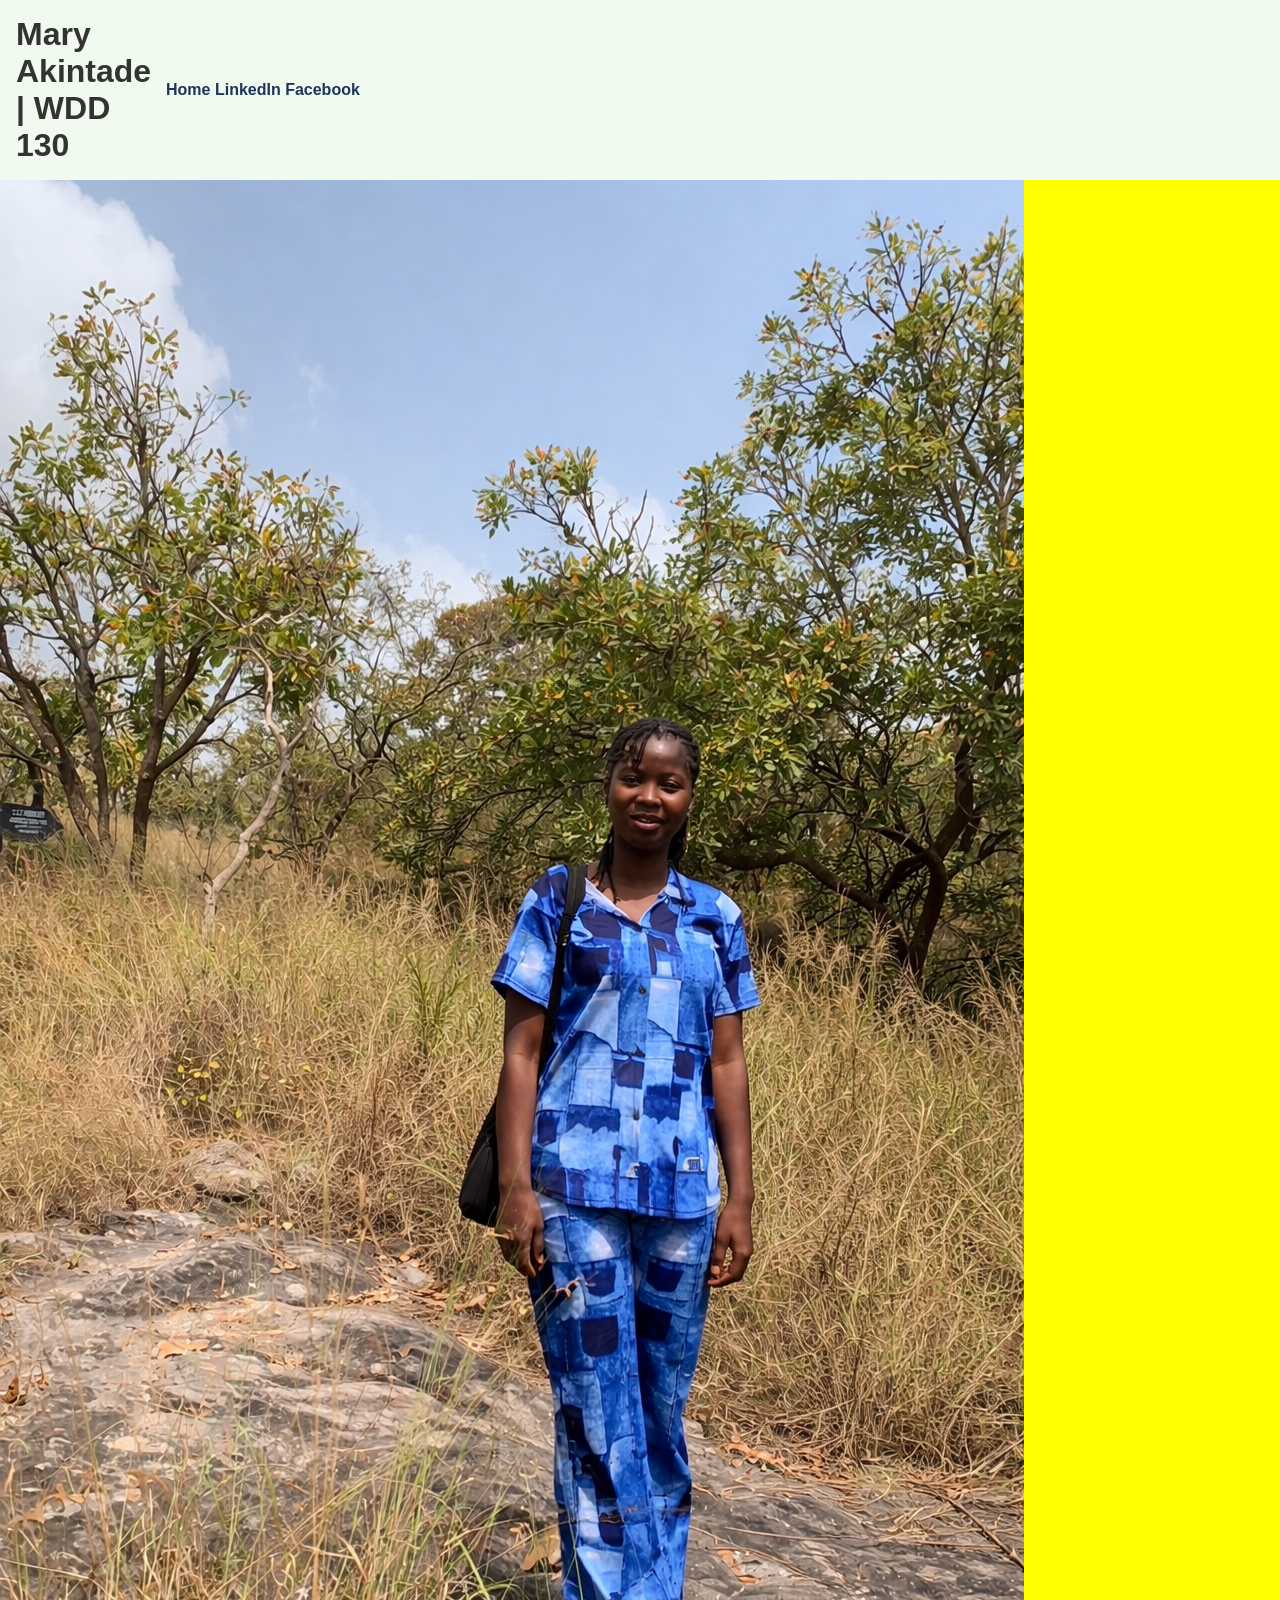
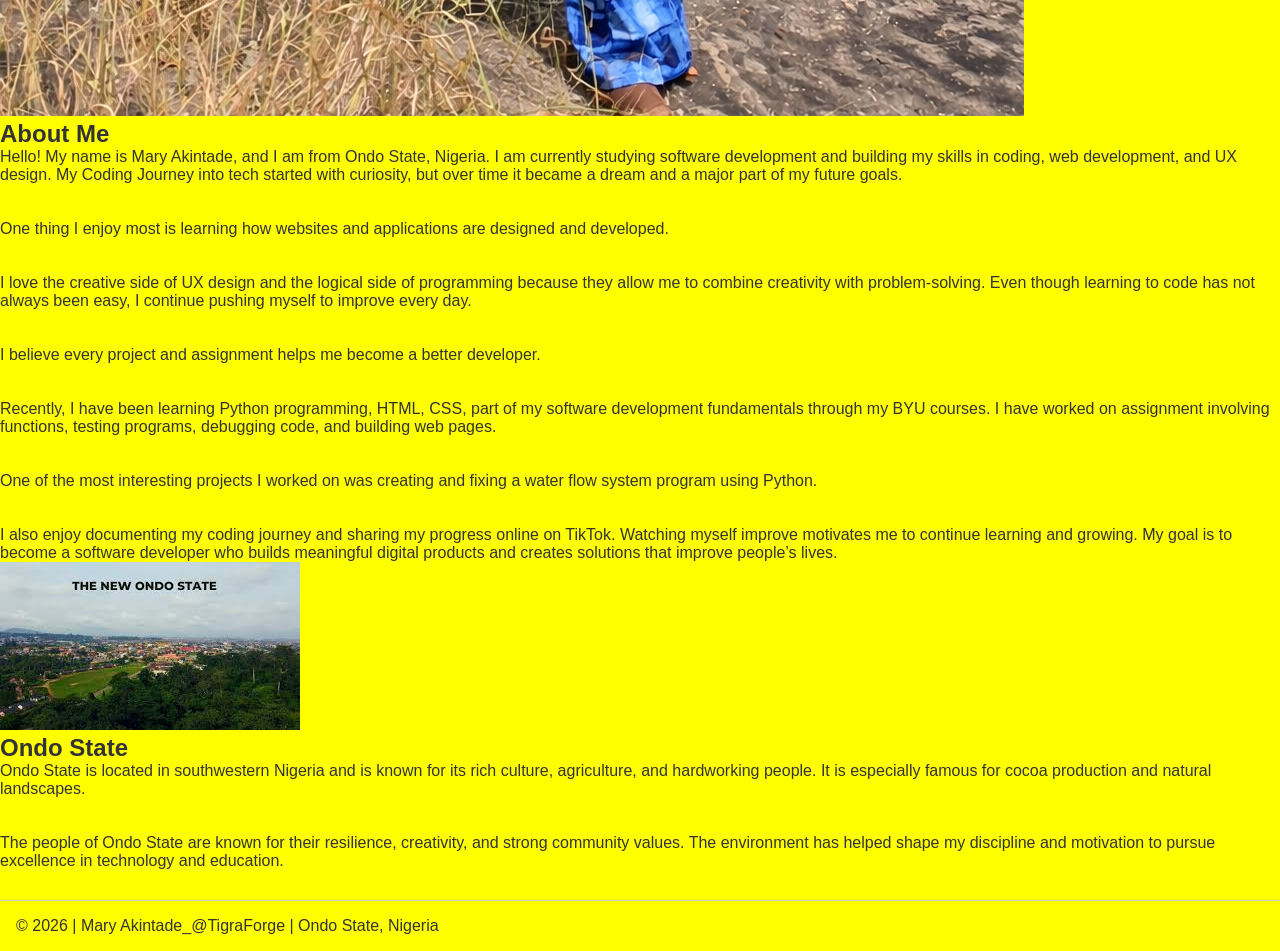
<file: index.html>
<!DOCTYPE html>
<html lang="en">

<head>
    <meta charset="UTF-8">
    <meta name="viewport" content="width=device-width, initial-scale=1.0">
    <title>Mary Akintade | WDD 130</title>
    <link rel="stylesheet" href="styles/styles.css">
</head>

<body>

    <header>
        <h1>Mary Akintade | WDD 130</h1>


        <nav>
            <a href="index.html">Home</a>
            <a href="https://www.linkedin.com/">LinkedIn</a>
            <a href="https://www.facebook.com/">Facebook</a>
        </nav>
    </header>

    <div class="grid">

        <main>
            <img src="Image , 03_31_03 PM.png" class="same-img" alt="Mary profile image">
            <h2>About Me</h2>

            <p>

                Hello! My name is Mary Akintade, and I am from Ondo State, Nigeria. I am currently
                studying software development and building my skills in coding, web development, and
                UX design.

                My Coding Journey into tech started with curiosity, but over time it became a
                dream and a major part of my future goals.
                <br>
                <br>
                <br>

                One thing I enjoy most is learning how websites and applications are designed and
                developed.
                <br>
                <br>
                <br>
                I love the creative side of UX design and the logical side of programming
                because they allow me to combine creativity with problem-solving. Even though
                learning to code has not always been easy, I continue pushing myself to improve
                every day.
                <br>
                <br>
                <br>
                I believe every project and assignment helps me become a better
                developer.
                <br>
                <br>
                <br>

                Recently, I have been learning Python programming, HTML, CSS, part of my software
                development fundamentals through my BYU courses. I have worked on assignment
                involving
                functions, testing programs, debugging code, and building web pages.
                <br>
                <br>
                <br>
                One of the most
                interesting projects I worked on was creating and fixing a water flow system program
                using Python.
                <br>
                <br>
                <br>
                I also enjoy documenting my coding journey and sharing my progress online on TikTok.
                Watching myself improve motivates me to continue learning and growing.

                My goal is to become a software developer who builds meaningful digital products and
                creates solutions that improve people’s lives.
            </p>
        </main>

        <aside>


            <img src="ondostatelandscape.jpg" class="same-img" alt="Ondo State landscape">
            <h2>Ondo State</h2>

            <p>
                Ondo State is located in southwestern Nigeria and is known for its rich culture,
                agriculture, and hardworking people. It is especially famous for cocoa production
                and natural landscapes.
                <br>
                <br>
                <br>
                The people of Ondo State are known for their resilience, creativity, and strong
                community values. The environment has helped shape my discipline and motivation to
                pursue excellence in technology and education.
            </p>
        </aside>

    </div>

    <footer>
        <p>© 2026 | Mary Akintade_@TigraForge | Ondo State, Nigeria</p>
    </footer>

</body>

</html>
</file>
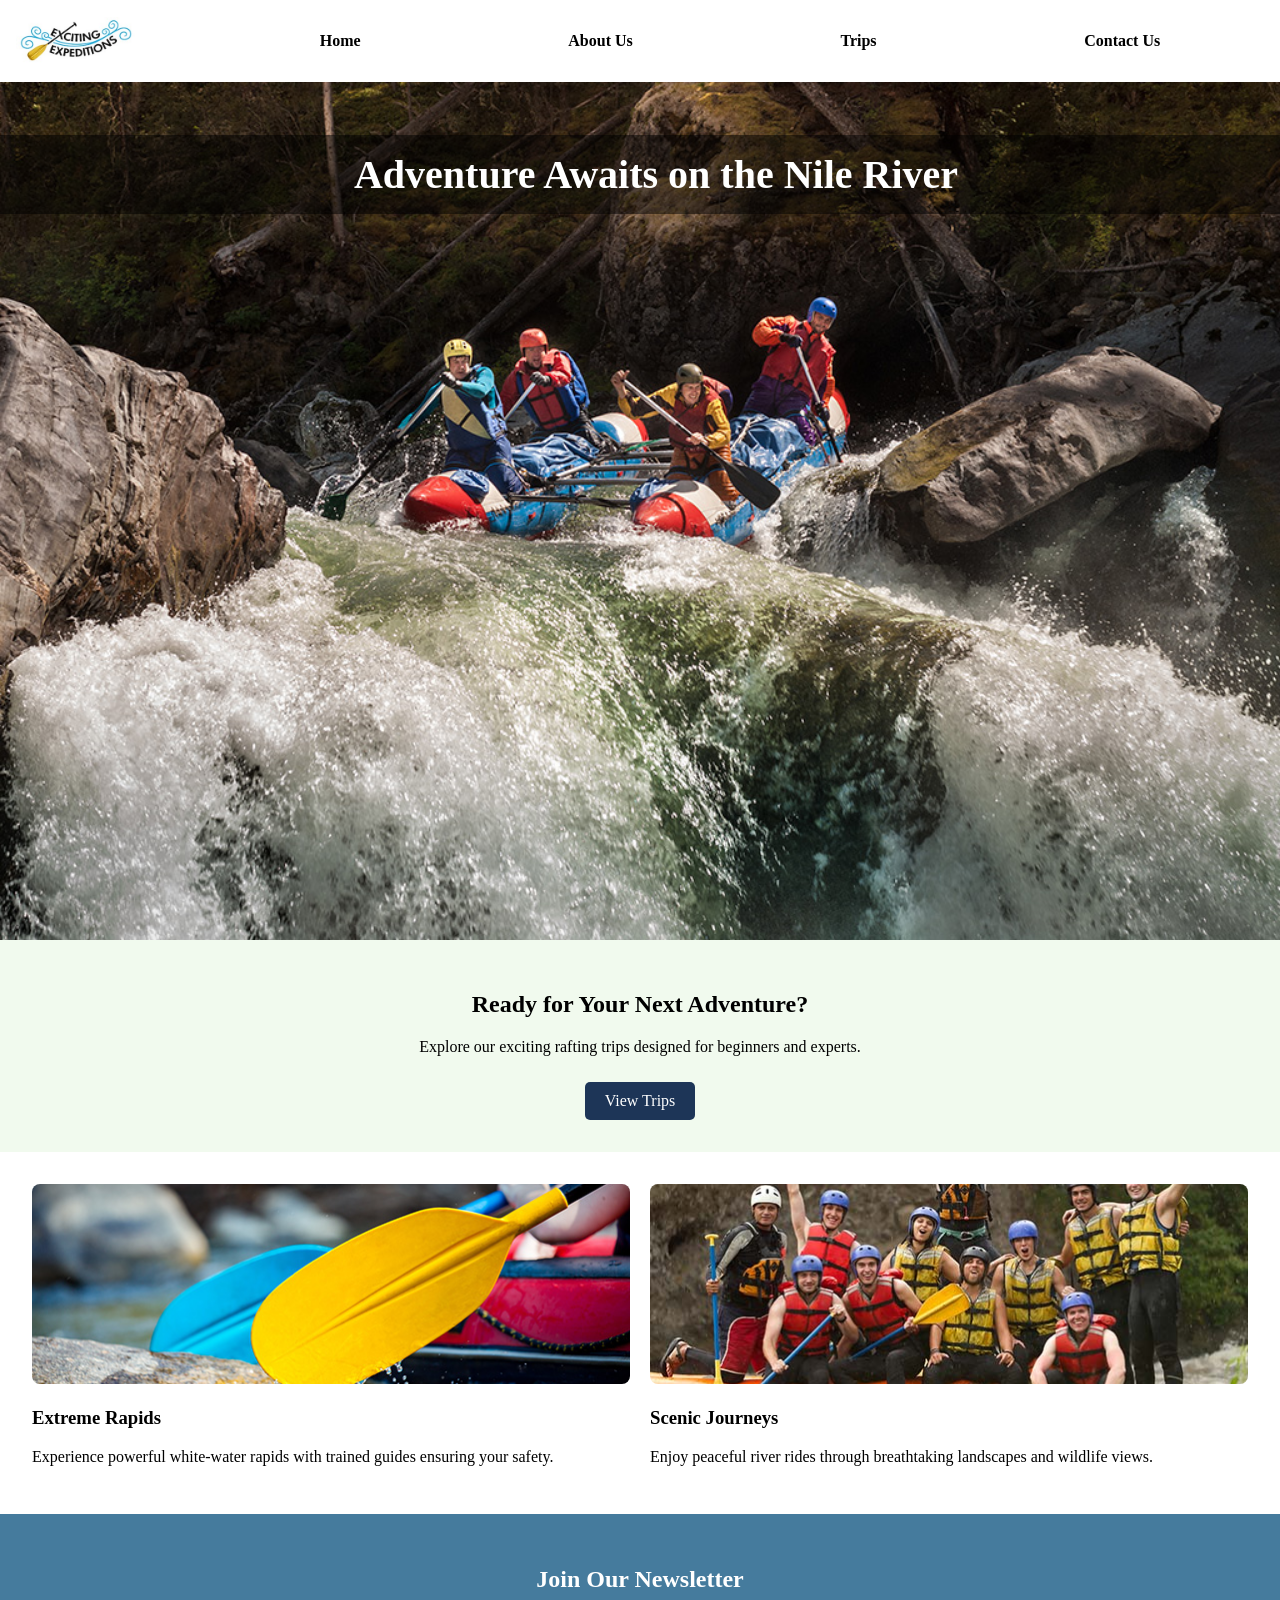
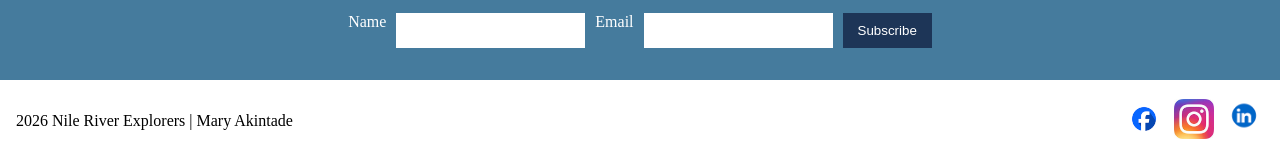
<file: wwr/index.html>
<!DOCTYPE html>
<html lang="en">

<head>
    <meta charset="UTF-8">
    <meta name="viewport" content="width=device-width, initial-scale=1.0">
    <title>Contact Us | Nile River Explorers</title>
    <meta name="description"
      content="Contact Nile River Explorers for rafting reservations, trip information, questions, and adventure planning.">
    <meta name="author" content="Mary Akintade">
    <link rel="stylesheet" href="./styles/rafting.css">

</head>

<body>

    <header>
        <img src="images/z-excitingexpedition.jpg" alt="Rafting Company Logo">


        <nav>
            <ul>
                <li><a href="index.html">Home</a></li>
                <li><a href="about.html">About Us</a></li>
                <li><a href="trips.html">Trips</a></li>
                <li><a href="contact.html">Contact Us</a></li>
            </ul>
        </nav>
    </header>


    <main>

        <section class="hero">
            <img src="images/rafting41_1024.jpg" alt="Rafting Hero">

            <h1>Adventure Awaits on the Nile River</h1>
        </section>

        <!-- CALL TO ACTION -->
        <section class="cta">
            <h2>Ready for Your Next Adventure?</h2>
            <p>Explore our exciting rafting trips designed for beginners and experts.</p>
            <a href="trips.html" class="btn">View Trips</a>
        </section>

        <!-- GRID SECTION -->
        <section class="home-grid">

            <div class="grid-item">
                <img src="images/rafting20_600.jpg" alt="Adventure">
                <h3>Extreme Rapids</h3>
                <p>Experience powerful white-water rapids with trained guides ensuring your
                    safety.
                </p>
            </div>

            <div class="grid-item">
                <img src="images/rafting59_600.jpg" alt="Calm River">
                <h3>Scenic Journeys</h3>
                <p>Enjoy peaceful river rides through breathtaking landscapes and wildlife
                    views.
                </p>
            </div>

        </section>

        <!-- NEWSLETTER -->
        <section class="newsletter">
            <h2>Join Our Newsletter</h2>

            <form>
                <label for="newsletter-name">Name</label>
                <input type="text" id="newsletter-name" name="newsletter-name" required>

                <label for="newsletter-email">Email</label>
                <input type="email" id="newsletter-email" name="newsletter-email" required>

                <button type="submit">Subscribe</button>
            </form>
        </section>

    </main>

    <footer>

        <p>2026 Nile River Explorers | Mary Akintade</p>

        <nav class="socialmedia">

            <a href="https://facebook.com">
                <img src="images/facebook.png" alt="Facebook">
            </a>

            <a href="https://instagram.com">
                <img src="images/instagram.jpg" alt="Instagram">
            </a>

            <a href="https://linkedin.com">
                <img src="images/linkedin logo.png" alt="LinkedIn">
            </a>

        </nav>

    </footer>

</body>

</html>
</file>
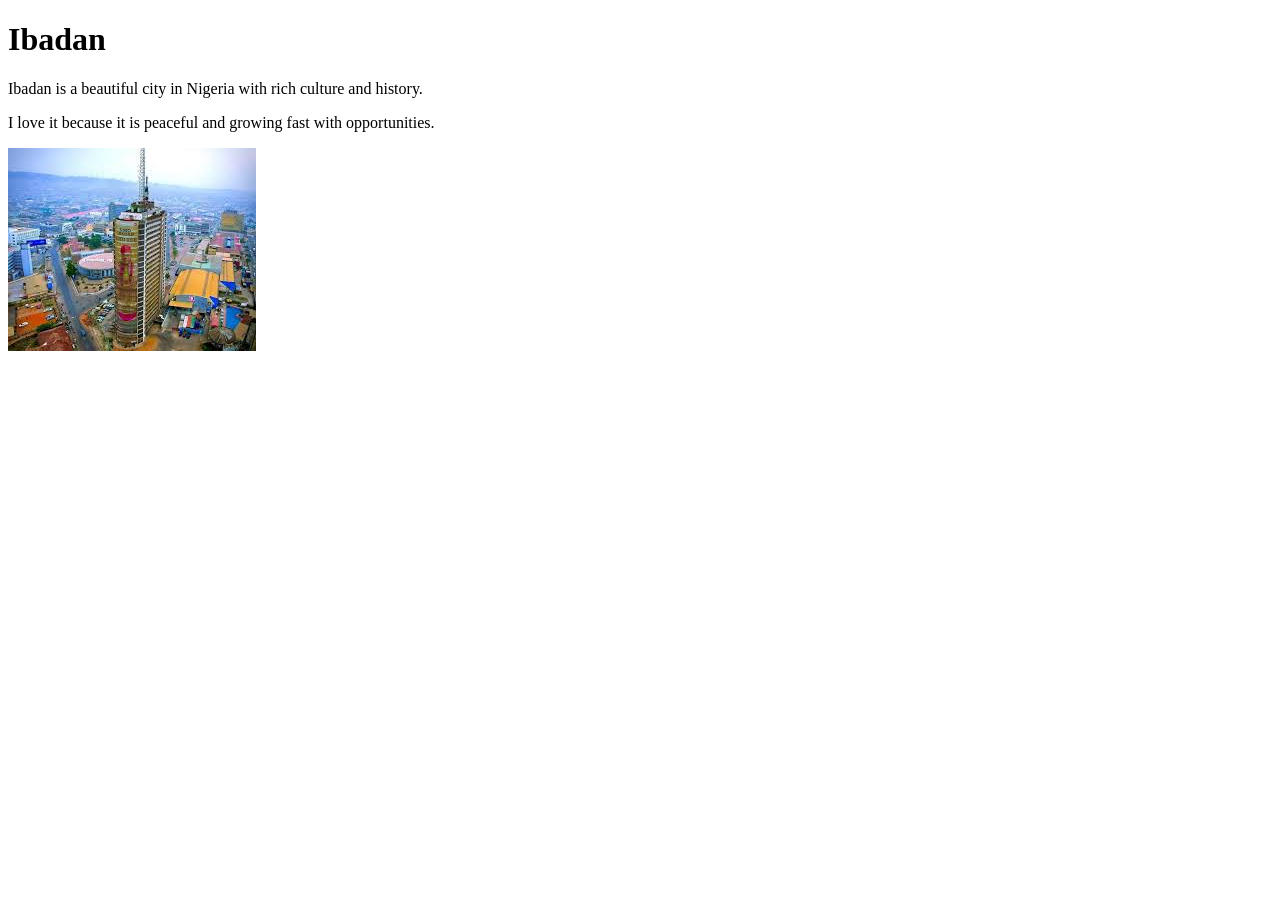
<file: week01/favorite-city.html>
<!DOCTYPE html>
<html lang="en">

<head>
    <meta charset="UTF-8">
    <meta name="viewport" content="width=device-width, initial-scale=1.0">
    <title>My Favorite City</title>
</head>

<body>
    <h1>Ibadan</h1>

    <p>Ibadan is a beautiful city in Nigeria with rich culture and history.</p>
    <p>I love it because it is peaceful and growing fast with opportunities.</p>

    <img src="ibadan-city.jpg" alt="A view of Ibadan city in Nigeria">
</body>

</html>
</file>
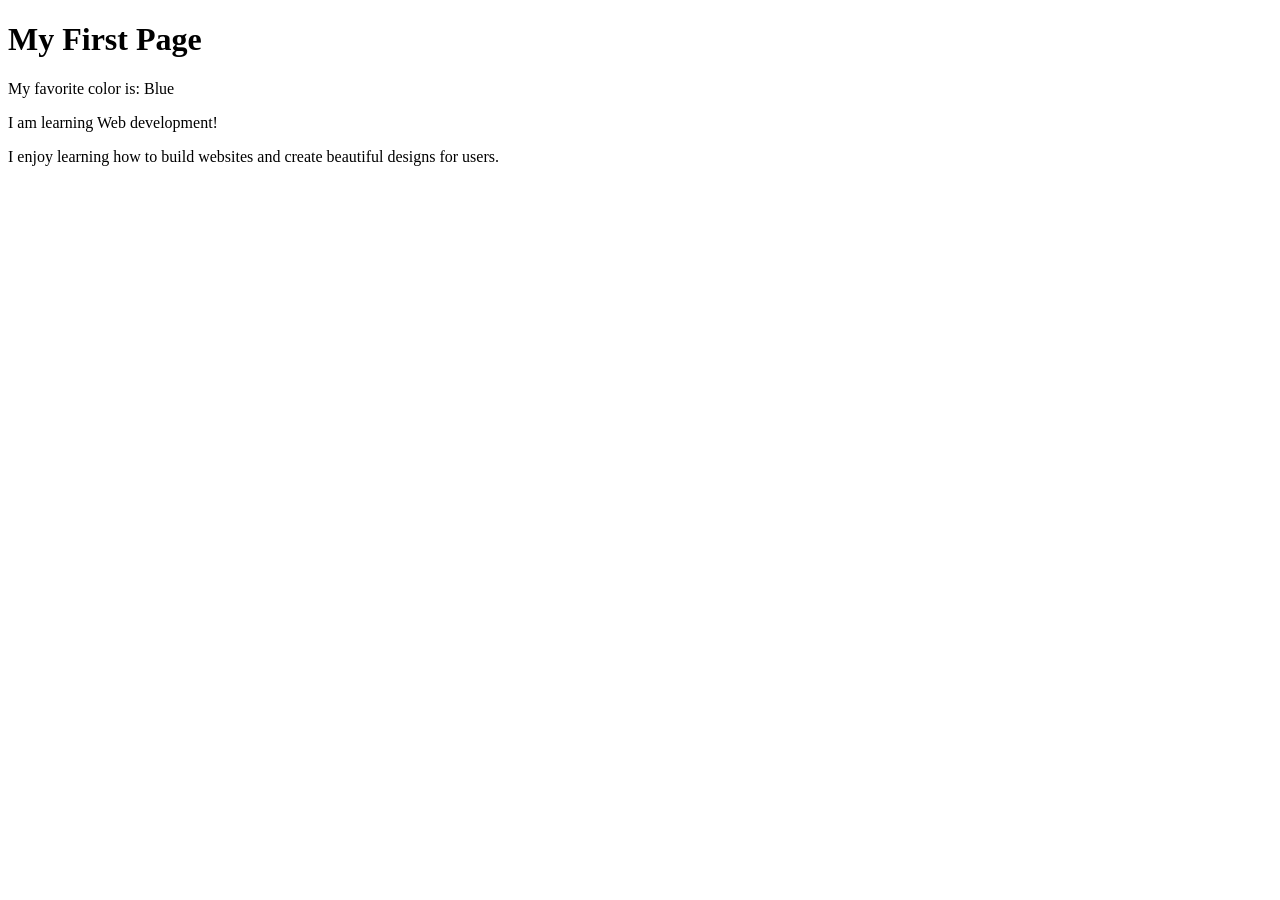
<file: week01/first-page.html>
<!DOCTYPE html>
<html lang="en">
<head>
    <meta charset="UTF-8">
    <meta name="viewport" content="width=device-width, initial-scale=1.0">
    <title>My First Page</title>
</head>
<body>
    <h1>My First Page</h1>
    <p>My favorite color is: Blue</p>
        <p>I am learning Web development!</p>
                <p>I enjoy learning how to build websites and create beautiful designs for users.</p>
</body>
</html>
</file>
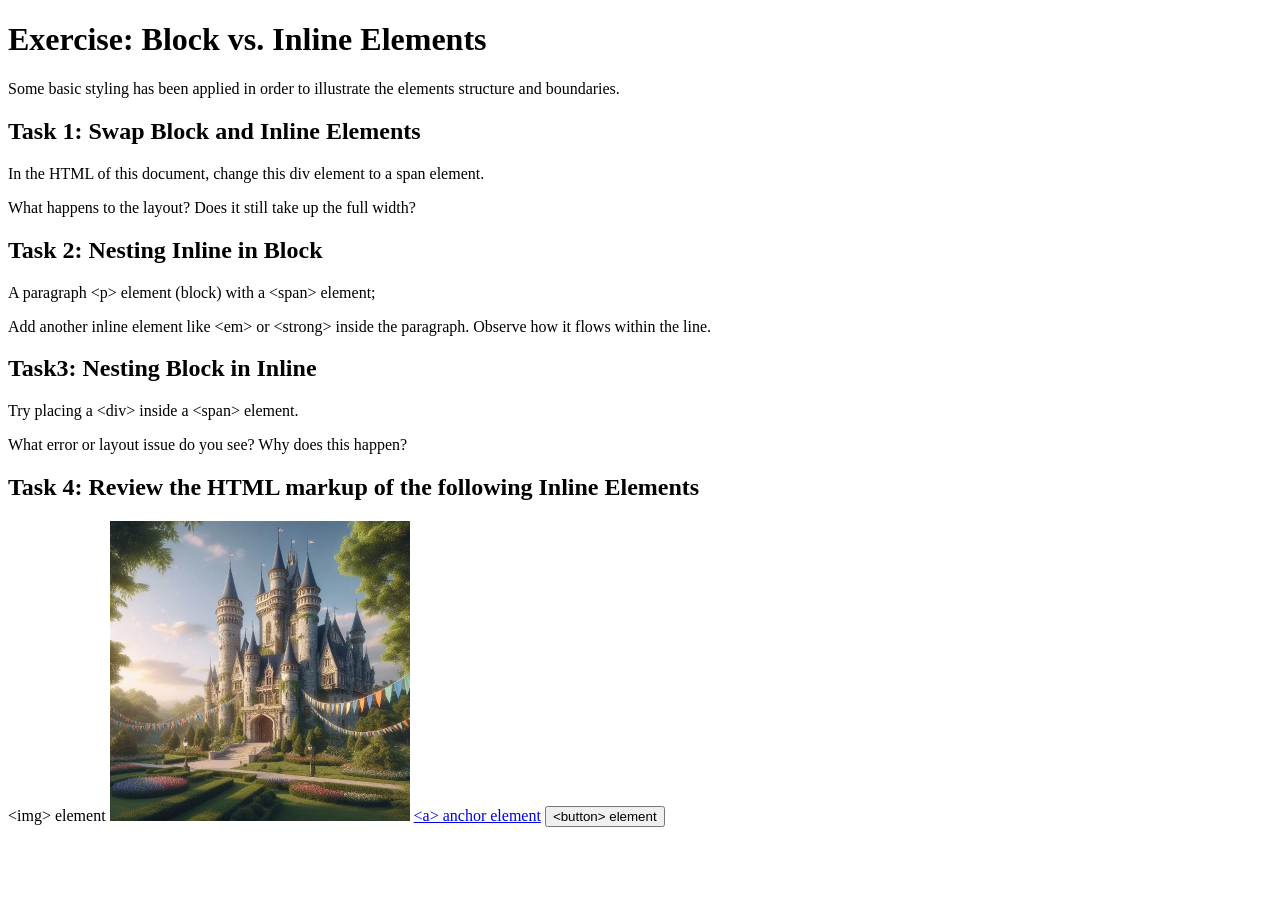
<file: week02/block-vs-inline.html>
<!DOCTYPE html>
<html lang="en">

<head>
    <meta charset="UTF-8">
    <meta name="viewport" content="width=device-width, initial-scale=1.0">
    <title>Exercise: Block vs. Inline Elements</title>

</head>

<body>
    <main>
        <h1>Exercise: Block vs. Inline Elements</h1>
        <p class="note">Some basic styling has been applied in order to illustrate the elements
            structure and
            boundaries.</p>

        <h2>Task 1: Swap Block and Inline Elements</h2>
        <div>In the HTML of this document, change this div element to a span element.</div>

        <p class="question">What happens to the layout? Does it still take up the full width?</p>

        <h2>Task 2: Nesting Inline in Block</h2>
        <p>A paragraph &lt;p&gt; element (block) with a <span>&lt;span&gt; element;</span></p>
        <p class="question">Add another inline element like &lt;em&gt; or &lt;strong&gt; inside the
            paragraph. Observe
            how it flows within the line.</p>

        <h2>Task3: Nesting Block in Inline</h2>
        <span>Try placing a &lt;div&gt; inside a &lt;span&gt; element.</span>
        <p class="question">What error or layout issue do you see? Why does this happen?</p>


        <h2>Task 4: Review the HTML markup of the following Inline Elements</h2>
        &lt;img&gt; element
        <img src="images/castle.webp" alt="placeholder image (images are inline)" width="300"
          height="300">
        <a href="https://churchofjesuschrist.org">&lt;a&gt; anchor element</a>
        <button type="button">&lt;button&gt; element</button>
    </main>
</body>

</html>
</file>
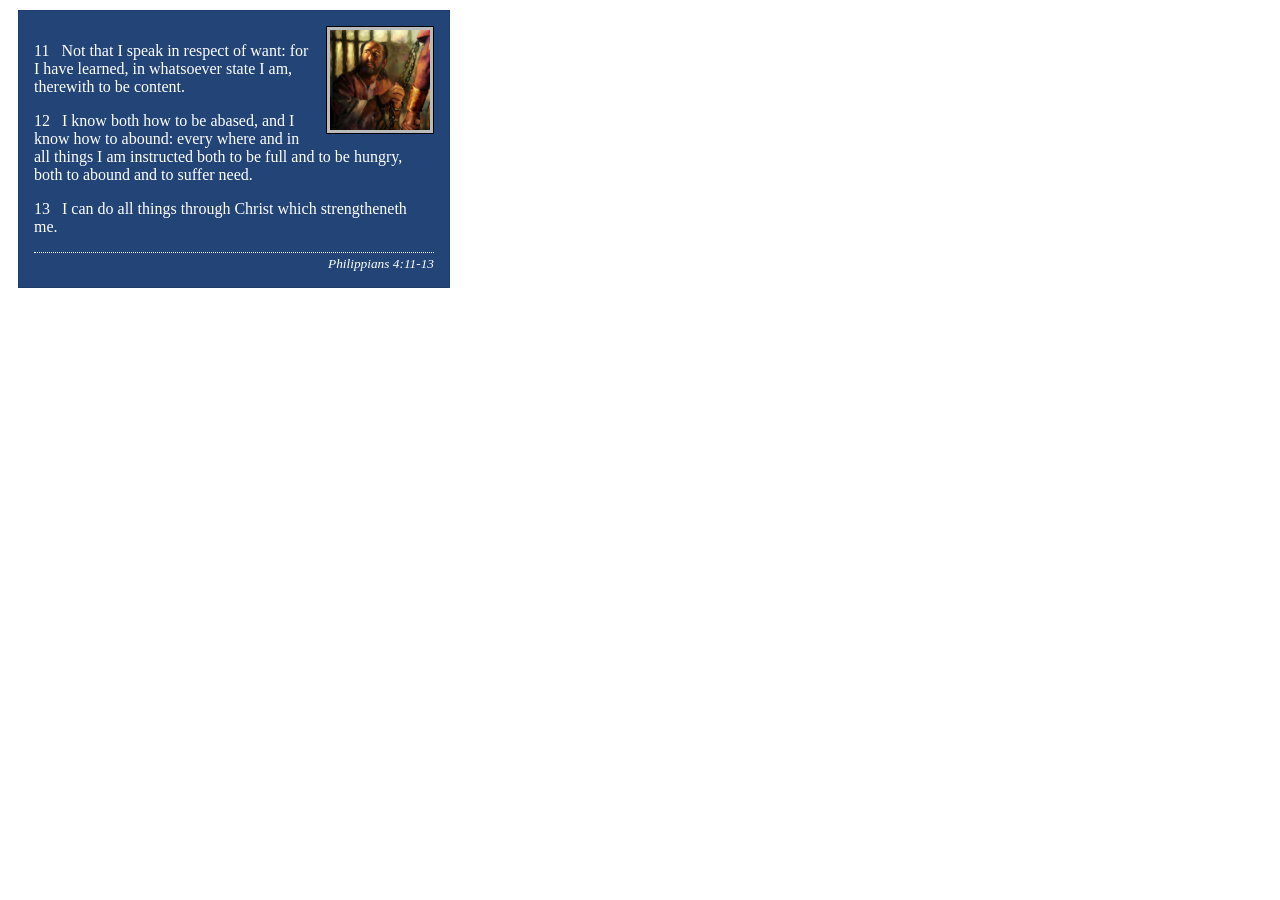
<file: week02/box-model-solution.html>
<!DOCTYPE html>
<html lang="en">
<head>
    <meta charset="UTF-8">
    <meta name="viewport" content="width=device-width, initial-scale=1.0">
    <title>Box Model Activity</title>
    <link rel="stylesheet" href="styles/box-model-solution.css">
</head>
<body>
    <main>
        <div class="callout">
            <img src="images/apostle-paul-imprisoned.webp" alt="Paul the Apostle - Imprisoned in Rome" width="200" height="200">
            <blockquote>
                <p>11 &nbsp; Not that I speak in respect of want: for I have learned, in whatsoever state I am, therewith to be content.</p>
                <p>12 &nbsp; I know both how to be abased, and I know how to abound: every where and in all things I am instructed both to be full and to be hungry, both to abound and to suffer need.</p>
                <p>13 &nbsp; I can do all things through Christ which strengtheneth me.</p>
            </blockquote>
            <cite>Philippians 4:11-13</cite>
        </div>
    </main>
</body>
</html>
</file>
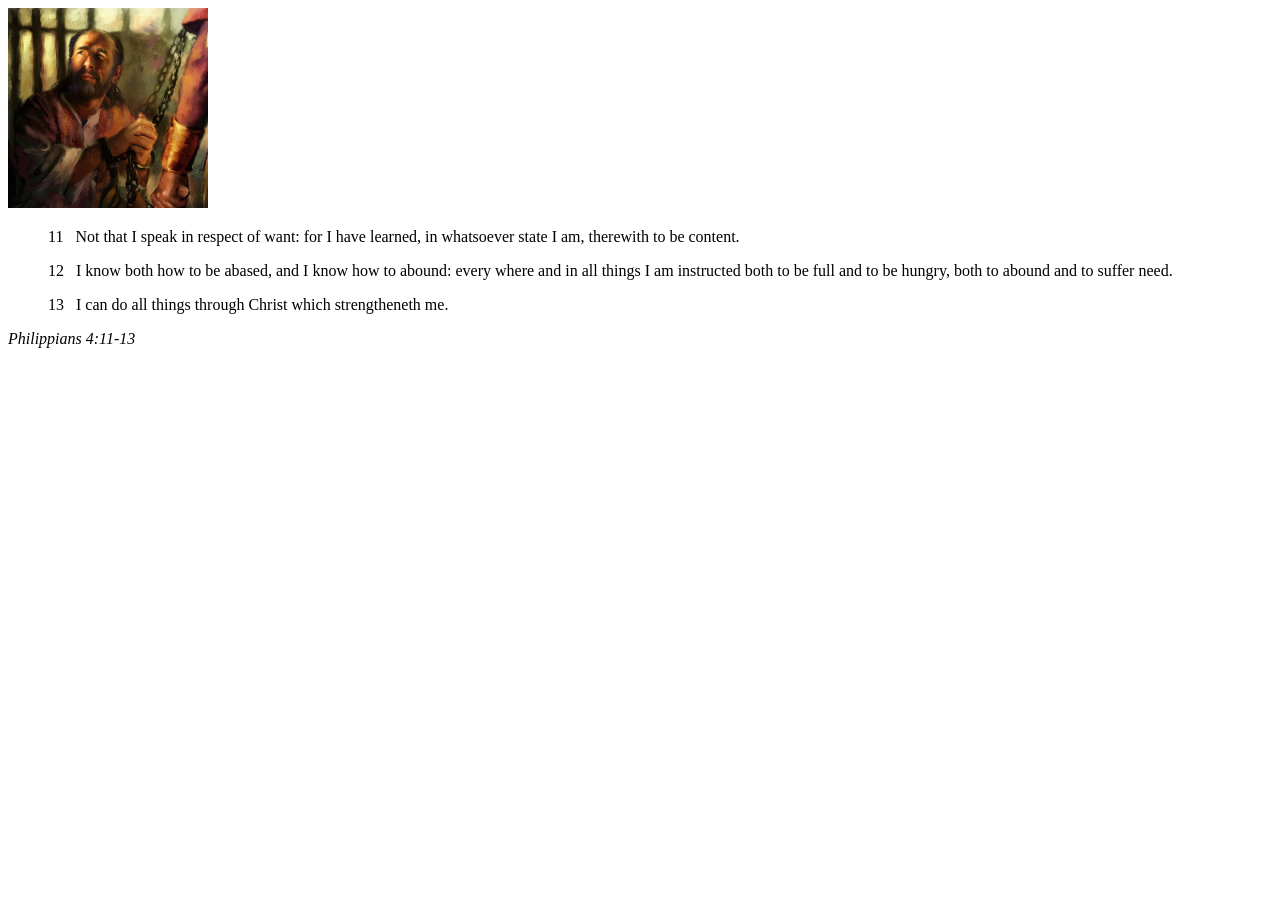
<file: week02/box-model.html>
<!DOCTYPE html>
<html lang="en">
<head>
    <meta charset="UTF-8">
    <meta name="viewport" content="width=device-width, initial-scale=1.0">
    <title>Box Model Activity</title>
</head>
<body>
    <main>
        <div class="callout">
            <img src="images/apostle-paul-imprisoned.webp" alt="Paul the Apostle - Imprisoned in Rome" width="200" height="200">
            <blockquote>
                <p>11 &nbsp; Not that I speak in respect of want: for I have learned, in whatsoever state I am, therewith to be content.</p>
                <p>12 &nbsp; I know both how to be abased, and I know how to abound: every where and in all things I am instructed both to be full and to be hungry, both to abound and to suffer need.</p>
                <p>13 &nbsp; I can do all things through Christ which strengtheneth me.</p>
            </blockquote>
            <cite>Philippians 4:11-13</cite>
        </div>
    </main>
</body>
</html>
</file>
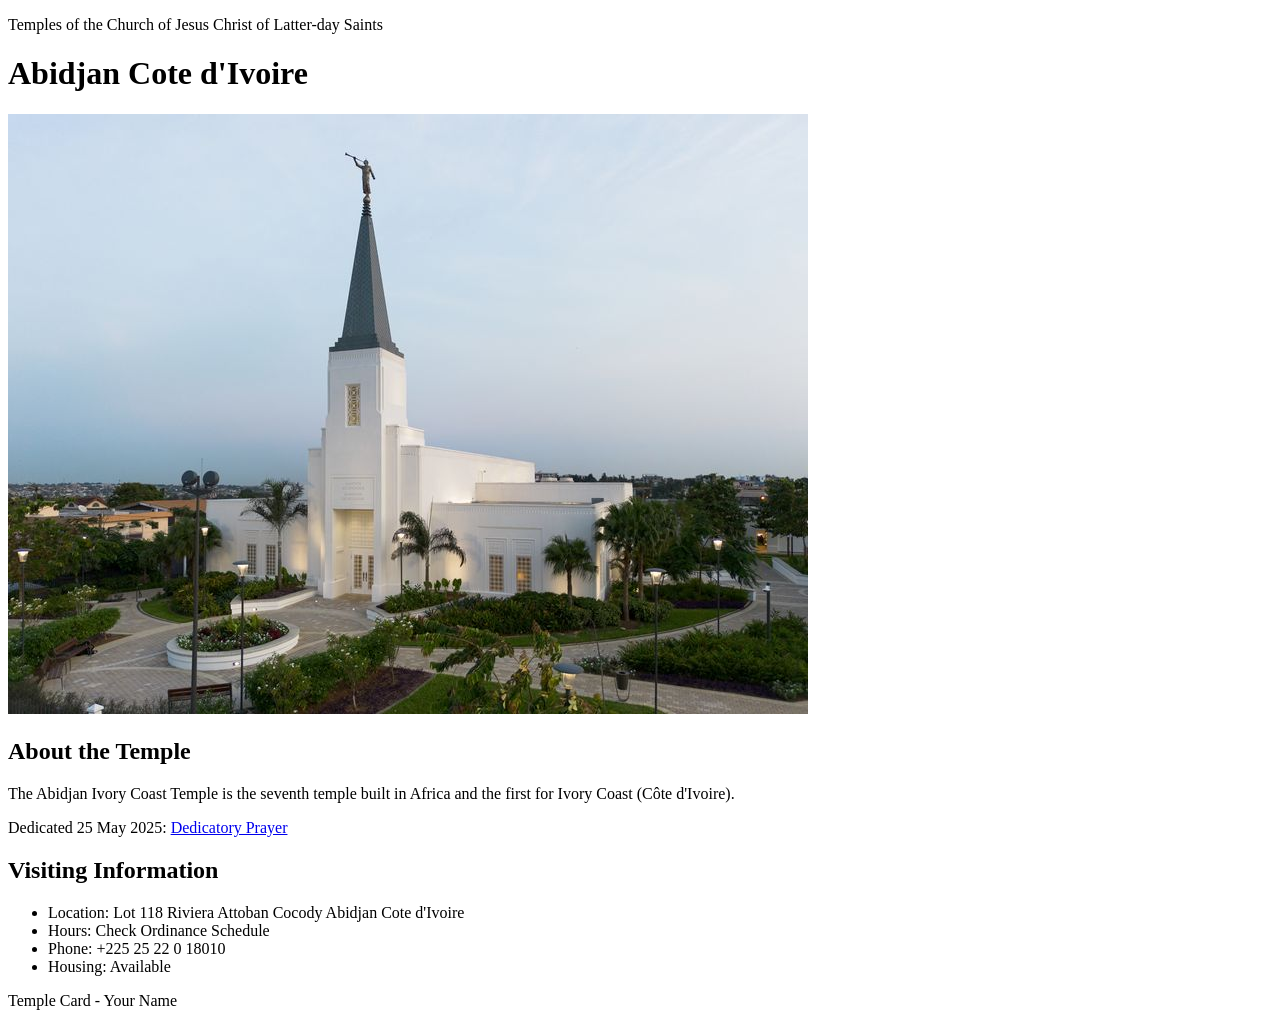
<file: week02/temple.html>
<!DOCTYPE html>
<html lang="en">

<head>
    <meta charset="UTF-8">
    <meta name="viewport" content="width=device-width, initial-scale=1.0">
    <title>Temple Card - Abidjan Cote d'Ivoire</title>
</head>

<body>
    <header>
        <p>Temples of the Church of Jesus Christ of Latter-day Saints</p>
    </header>
    <main>
        <h1>Abidjan Cote d'Ivoire</h1>
        <picture>
            <img src="images/abidjan-ivory-coast.jpeg" alt="Abidjan Cote d'Ivoire Temple">
        </picture>
        <section>
            <h2>About the Temple</h2>
            <p>The Abidjan Ivory Coast Temple is the seventh temple built in Africa and the first for Ivory Coast (Côte
                d'Ivoire).</p>
            <p>Dedicated 25 May 2025: <a
                    href="https://www.churchofjesuschrist.org/temples/dedicatory-prayer/abidjan-ivory-coast-temple/2025-05-25?lang=eng"
                    target="_blank" rel="noopener noreferrer">Dedicatory Prayer</a></p>
        </section>
        <section>
            <h2>Visiting Information</h2>
            <ul>
                <li>Location: Lot 118 Riviera Attoban Cocody Abidjan Cote d'Ivoire</li>
                <li>Hours: Check Ordinance Schedule</li>
                <li>Phone: +225 25 22 0 18010</li>
                <li>Housing: Available</li>
            </ul>
        </section>
    </main>
    <footer>
        <p>Temple Card - Your Name</p>
    </footer>
</body>

</html>
</file>
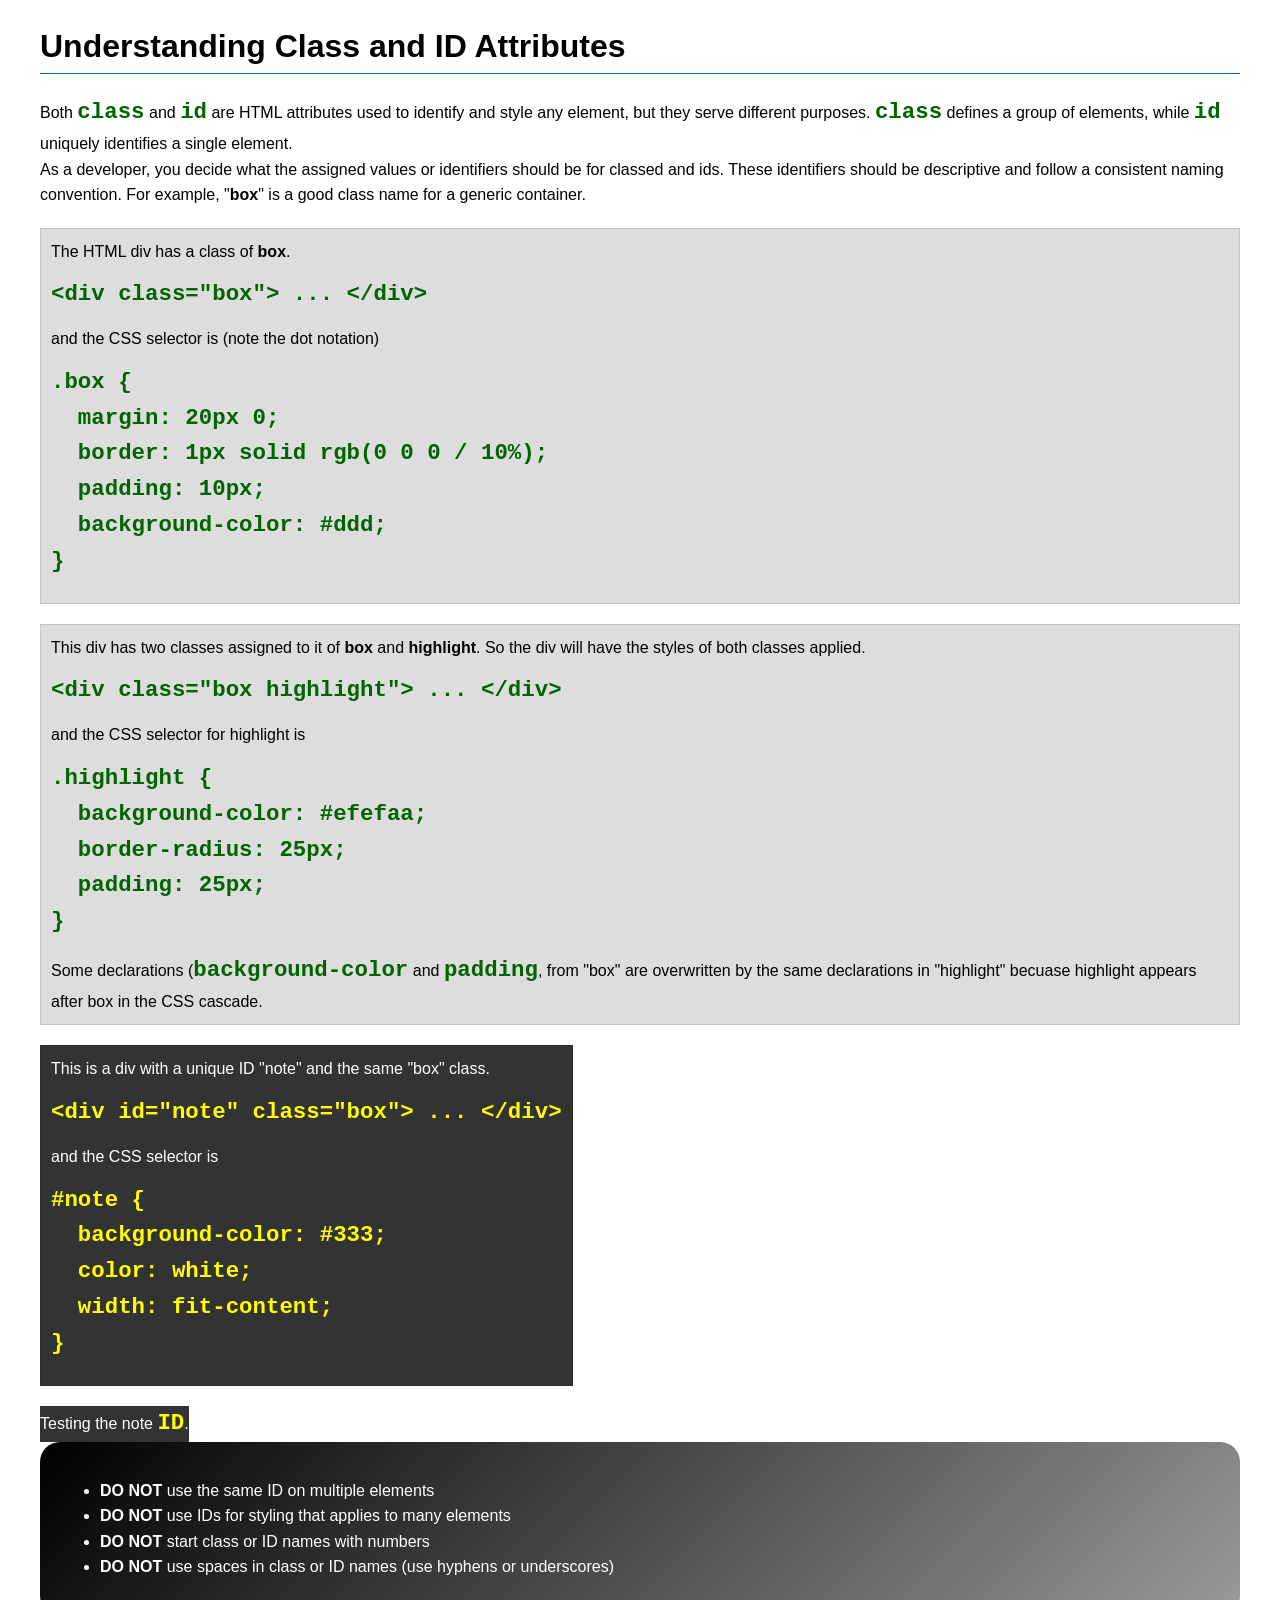
<file: week03/class-and-id.html>
<!DOCTYPE html>
<html lang="en">

<head>
    <meta charset="UTF-8">
    <meta name="viewport" content="width=device-width, initial-scale=1.0">
    <title>Class vs ID Attributes</title>
    <link rel="stylesheet" href="styles/class-and-id.css">
</head>

<body>
    <h1>Understanding Class and ID Attributes</h1>
    <p>Both <code>class</code> and <code>id</code> are HTML attributes used to identify and style any element, but they
        serve different purposes. <code>class</code> defines a group of elements, while <code>id</code> uniquely
        identifies a single element.</p>
    <p>As a developer, you decide what the assigned values or identifiers should be for classed and ids. These
        identifiers should be
        descriptive and follow a consistent naming convention. For example, "<strong>box</strong>" is a good class name
        for a generic container.</p>
    <div class="box">
        <p>The HTML div has a class of <strong>box</strong>.</p>
        <pre><code class="html">&lt;div class="box"&gt; ... &lt;/div&gt;</code></pre>
        and the CSS selector is (note the dot notation)
        <pre><code class="css">.box {
  margin: 20px 0;
  border: 1px solid rgb(0 0 0 / 10%);
  padding: 10px;
  background-color: #ddd; 
}</code></pre>
    </div>

    <div class="box">
        <p>This div has two classes assigned to it of <strong>box</strong> and <strong>highlight</strong>. So the div
            will have the styles of both classes applied.</p>
        <pre><code class="html">&lt;div class="box highlight"&gt; ... &lt;/div&gt;</code></pre>
        and the CSS selector for highlight is
        <pre><code class="css">.highlight {
  background-color: #efefaa;
  border-radius: 25px;
  padding: 25px;
}</code></pre>
<p>Some declarations (<code>background-color</code> and <code>padding</code>, from "box" are overwritten by the same declarations in "highlight" becuase highlight appears after box in the CSS cascade.</p>
    </div>

    <div id="note" class="box">
        <p>This is a div with a unique ID "note" and the same "box" class.</p>
        <pre><code class="html">&lt;div id="note" class="box"&gt; ... &lt;/div&gt;</code></pre>
        and the CSS selector is
        <pre><code class="css">#note {
  background-color: #333;
  color: white;
  width: fit-content;
}</code></pre>
    </div>

    <div id="note">
     <p>Testing the note <code>ID</code>.</p>
    </div>
    

    <section id="best-practice">
        <ul>
            <li><strong>DO NOT</strong> use the same ID on multiple elements</li>
            <li><strong>DO NOT</strong> use IDs for styling that applies to many elements</li>
            <li><strong>DO NOT</strong> start class or ID names with numbers</li>
            <li><strong>DO NOT</strong> use spaces in class or ID names (use hyphens or underscores)</li>
        </ul>
    </section>




</body>

</html>
</file>
<file: styles/styles.css>
body {
    background: yellow !important;
}

:root {
    --primary-color: #1d3557;
    --secondary-color: #457b9d;
    --accent-color: #f1faee;
    --heading-color: #1d3557;
    --text-color: #333;
}

* {
    margin: 0;
    padding: 0;
    box-sizing: border-box;
}

body {
    font-family: Arial, Helvetica, sans-serif;
    color: var(--text-color);
}

header,
main,
footer {
    width: 100%;
}

/* HEADER */

header {
    display: grid;
    grid-template-columns: 150px 1fr;
    align-items: center;
    background-color: var(--accent-color);
    padding: 1rem;
}

header img {
    width: 120px;
}

nav ul {
    display: flex;
    justify-content: space-evenly;
    list-style: none;
}

nav a {
    text-decoration: none;
    color: var(--primary-color);
    font-weight: bold;
}

/* HERO */

.hero {
    position: relative;
    width: 100%;
    height: 70vh;
    overflow: hidden;
}

.hero img {
    width: 100%;
    height: 100%;
    object-fit: cover;
    display: block;
}

.hero::before {
    content: "";
    position: absolute;
    top: 0;
    left: 0;
    width: 100%;
    height: 100%;
    background: rgba(0, 0, 0, 0.4);
    z-index: 1;
}

.hero h1 {
    position: absolute;
    top: 50%;
    left: 50%;
    transform: translate(-50%, -50%);
    z-index: 2;

    color: white;
    font-size: 3rem;
    text-align: center;

    background: none;
    padding: 0;
}

.hero article {
    position: absolute;
    bottom: 30px;
    left: 50%;
    transform: translateX(-50%);
    z-index: 2;

    width: 70%;
    max-width: 700px;

    background: rgba(255, 255, 255, 0.9);
    padding: 20px;
    border-radius: 10px;

    display: flex;
    align-items: center;
    gap: 15px;
}

.hero article img {
    width: 120px;
    height: 120px;
    object-fit: cover;
    border-radius: 8px;
}

.hero body {
    background-color: yellow;
}

/* HISTORY */

.history h2 {
    text-align: center;
    color: var(--heading-color);
    margin-bottom: 20px;
}

.history-content {
    display: grid;
    grid-template-columns: 1fr 250px 1fr;
    gap: 20px;
    align-items: center;
}

.history-content img {
    width: 100%;
}

/* ADVENTURE */

.adventure {
    margin-top: 40px;
}

.adventure h2 {
    text-align: center;
    margin-bottom: 20px;
}

.adventure-gallery figure {
    flex: 0 0 18%;
    margin: 0;
    text-align: center;
}

.adventure-gallery {
    display: flex;
    flex-direction: row;
    gap: 15px;

    width: 100%;
}

.adventure-gallery img {
    width: 100%;
    height: 110px;
    object-fit: cover;
    border-radius: 8px;
    display: block;
}

.adventure-gallery {
    border: 5px solid red;
}

.adventure-gallery figcaption {
    font-size: 0.8rem;
    margin-top: 5px;
}

/* FOOTER */

footer {
    margin-top: 30px;
    border-top: 1px solid #ccc;
    padding: 1rem;

    display: flex;
    justify-content: space-between;
    align-items: center;
}

.socialmedia {
    display: flex;
    gap: 10px;
}

.socialmedia a {
    text-decoration: none;
}

.socialmedia img {
    width: 30px;
}
</file>
<file: wwr/styles/rafting.css>
css:root {
  --primary-color: #1d3557;
  --secondary-color: #457b9d;
  --accent-color: #f1faee;
  --heading-font: Arial, sans-serif;
  --body-font: Verdana, sans-serif;
}

body {
  font-family: var(--body-font);
  margin: 0;
  padding: 0;
}

header {
  display: grid;
  grid-template-columns: 200px 1fr;
  align-items: center;
  background-color: var(--accent-color);
  padding: 1rem;
}

header img {
  width: 120px;
}

nav ul {
  display: flex;
  justify-content: space-around;
  list-style: none;
  padding: 0;
}

nav a {
  text-decoration: none;
  color: var(--primary-color);
  font-weight: bold;
}

.hero {
  position: relative;
}

.hero img {
  width: 100%;
  display: block;
}

.hero h1 {
  position: absolute;
  top: 20px;
  width: 100%;
  text-align: center;
  color: white;
  background-color: rgba(0, 0, 0, 0.5);
  padding: 1rem;
}

.hero article {
  position: absolute;
  bottom: 20px;
  left: 20px;
  right: 20px;
  background-color: rgba(255, 255, 255, 0.8);
  padding: 1rem;
}

.hero article img {
  float: right;
  width: 150px;
  margin-left: 1rem;
}

.history {
  padding: 3rem 2rem;
}

.history h2 {
  text-align: center;
  margin-bottom: 2rem;
  color: var(--primary-color);
  font-size: 2rem;
}

.history-content {
  display: grid;
  grid-template-columns: 1fr 300px 1fr;
  gap: 40px;
  align-items: center;
}

/* text styling */
.history-content p {
  line-height: 1.7;
  font-size: 1rem;
}

/* image styling */
.history-content img {
  width: auto;
  max-width: 300px;
  border-radius: 10px;
  box-shadow: 0 4px 15px rgba(0, 0, 0, 0.15);
  justify-self: center;
}

.history {
  background-color: #f9f9f9;
  border-radius: 12px;
}

/* =========================
   ADVENTURE GALLERY (FIXED)
========================= */

.adventure-gallery {
  display: flex;
  justify-content: space-between;
  align-items: flex-start;
  gap: 15px;
  padding: 2rem;
  flex-wrap: nowrap;
}

.adventure-gallery figure {
  margin: 0;
  text-align: center;
  flex: 1;
}

.adventure-gallery img {
  width: 100%;
  max-width: 180px;
  height: 120px;
  object-fit: cover;
  border-radius: 8px;
  display: block;
  margin: 0 auto;
}

.adventure-gallery figcaption {
  font-size: 0.85rem;
  margin-top: 5px;
}

.adventures {
  padding: 2rem;
}

.adventures h2 {
  text-align: center;
}

.adventures {
  display: flex;
  justify-content: space-between;
  gap: 10px;
}

.adventures figure {
  text-align: center;
}

.adventures img {
  width: 180px;
  height: auto;
}

.socialmedia img {
  width: 40px;
}

.adventure {
  margin-top: -30px;
}

footer {
  display: flex;
  justify-content: space-between;
  align-items: center;
  background-color: var(--accent-color);
  padding: 1rem;
}

.socialmedia {
  display: flex;
  gap: 10px;
}

.socialmedia img {
  width: 40px;
}

/* CONTACT PAGE */

.contact-info {
  text-align: center;
  margin: 2rem 0;
}

.company-details p {
  margin: .5rem 0;
}

.contact-grid {
  display: grid;
  grid-template-columns: 1fr 1fr;
  gap: 2rem;
  margin: 2rem;
  align-items: start;
}

.map iframe {
  width: 100%;
  height: 400px;
  border: 1px solid #ccc;
}

.contact-form form {
  display: flex;
  flex-direction: column;
  gap: .8rem;
}

.contact-form input,
.contact-form textarea {
  padding: .7rem;
  font-size: 1rem;
}

.checkbox {
  display: flex;
  align-items: center;
  gap: .5rem;
}

.contact-form button {
  padding: .8rem;
  background-color: #5e548e;
  color: white;
  border: none;
  cursor: pointer;
  font-size: 1rem;
}

.contact-form button:hover {
  background-color: #4a4370;
}

.employees {
  text-align: center;
  margin: 3rem 0;
}

.employees {
  display: flex;
  justify-content: center;
  gap: 2rem;
  flex-wrap: wrap;
}

.employees h2 {
  width: 100%;
  margin-bottom: 1rem;
}

.employees figure img {
  width: 200px;
  height: 200px;
  object-fit: cover;
}

/* HERO TEXT IMPROVEMENT */

.hero h1 {
  font-size: 2.5rem;

}

/* CTA SECTION */
.cta {
  text-align: center;
  padding: 2rem;
  background: #f1faee;
}

.btn {
  display: inline-block;
  padding: 10px 20px;
  background: #1d3557;
  color: white;
  text-decoration: none;
  margin-top: 10px;
  border-radius: 5px;
}

/* GRID SECTION */
.home-grid {
  display: grid;
  grid-template-columns: repeat(2, 1fr);
  gap: 20px;
  padding: 2rem;
}

.grid-item img {
  width: 100%;
  height: 200px;
  object-fit: cover;
  border-radius: 8px;
}

/* NEWSLETTER */
.newsletter {
  text-align: center;
  padding: 2rem;
  background: #457b9d;
  color: white;
}

.newsletter form {
  display: flex;
  justify-content: center;
  gap: 10px;
  flex-wrap: wrap;
}

.newsletter input {
  padding: 10px;
  border: none;
}

.newsletter button {
  padding: 10px 15px;
  background: #1d3557;
  color: white;
  border: none;
}

/* TRIPS HERO */
.trips-hero {
  text-align: center;
  padding: 2rem;
  background: #f1faee;
}

.trips-hero .btn {
  display: inline-block;
  padding: 10px 20px;
  background: #1d3557;
  color: white;
  text-decoration: none;
  margin-top: 10px;
  border-radius: 5px;
}

/* TRIP GRID  */
.trip-grid {
  display: grid;
  grid-template-columns: repeat(3, 1fr);
  gap: 20px;
  padding: 2rem;
}

.trip-card {
  text-align: center;
  background: #fff;
  padding: 1rem;
  border-radius: 10px;
  box-shadow: 0 2px 10px rgba(0, 0, 0, 0.1);
}

.trip-card img {
  width: 100%;
  height: 180px;
  object-fit: cover;
  border-radius: 8px;
}

/* TABLE */
.trip-table-section {
  padding: 2rem;
}

.trip-table {
  width: 100%;
  border-collapse: collapse;
}

.trip-table th,
.trip-table td {
  border: 1px solid #ccc;
  padding: 10px;
  text-align: center;
}

.trip-table th {
  background: #457b9d;
  color: white;
}
</file>
<file: week02/styles/box-model-solution.css>
.callout {
    max-width: 400px;
    margin: 10px;
    border: 1px solid rgba(0, 0, 0, .1);
    padding: 15px;
    background-color: #247;
    color: #fff;
}

.callout img {
    float: right;
    margin: 0 0 10px 15px;
    border: 1px solid #000;
    padding: 3px;
    background-color: #bbb;
    width: 100px;
    height: auto;

}

blockquote {
    margin: 0;
}

cite {
    display: block;
    border-top: 1px dotted #fff;
    padding-top: 3px;
    text-align: right;
    font-size: smaller;
}
</file>
<file: week03/styles/class-and-id.css>
body {
    font-family: Arial, sans-serif;
    line-height: 1.6;
    margin: 0;
    padding: 0 40px;
}

h1 {
    border-bottom: 1px solid rgb(0 110 182);
    padding-bottom: 0;
}



p {
    margin: 0;
}

code {
    color: darkgreen;
    font-weight: 700;
    font-size: 1.4rem;
}

/* Class examples - can be reused */

.box {
    margin: 20px 0;
    border: 1px solid rgb(0 0 0 / 10%);
    padding: 10px;
    background-color: #ddd; /* this is shorthand for #dddddd */
}

.highlight {
    background-color: yellow;
    border-radius: 25px;
    padding: 25px;
}

/* ID examples - should be unique */

#note {
    background-color: #333;
    color: white;
    width: fit-content;
}

#note code {
    color: yellow;
}

#best-practice {
    background: linear-gradient(135deg, #000 0%, #999 100%);
    color: white;
    border-radius: 20px;
    padding: 20px
}
</file>
